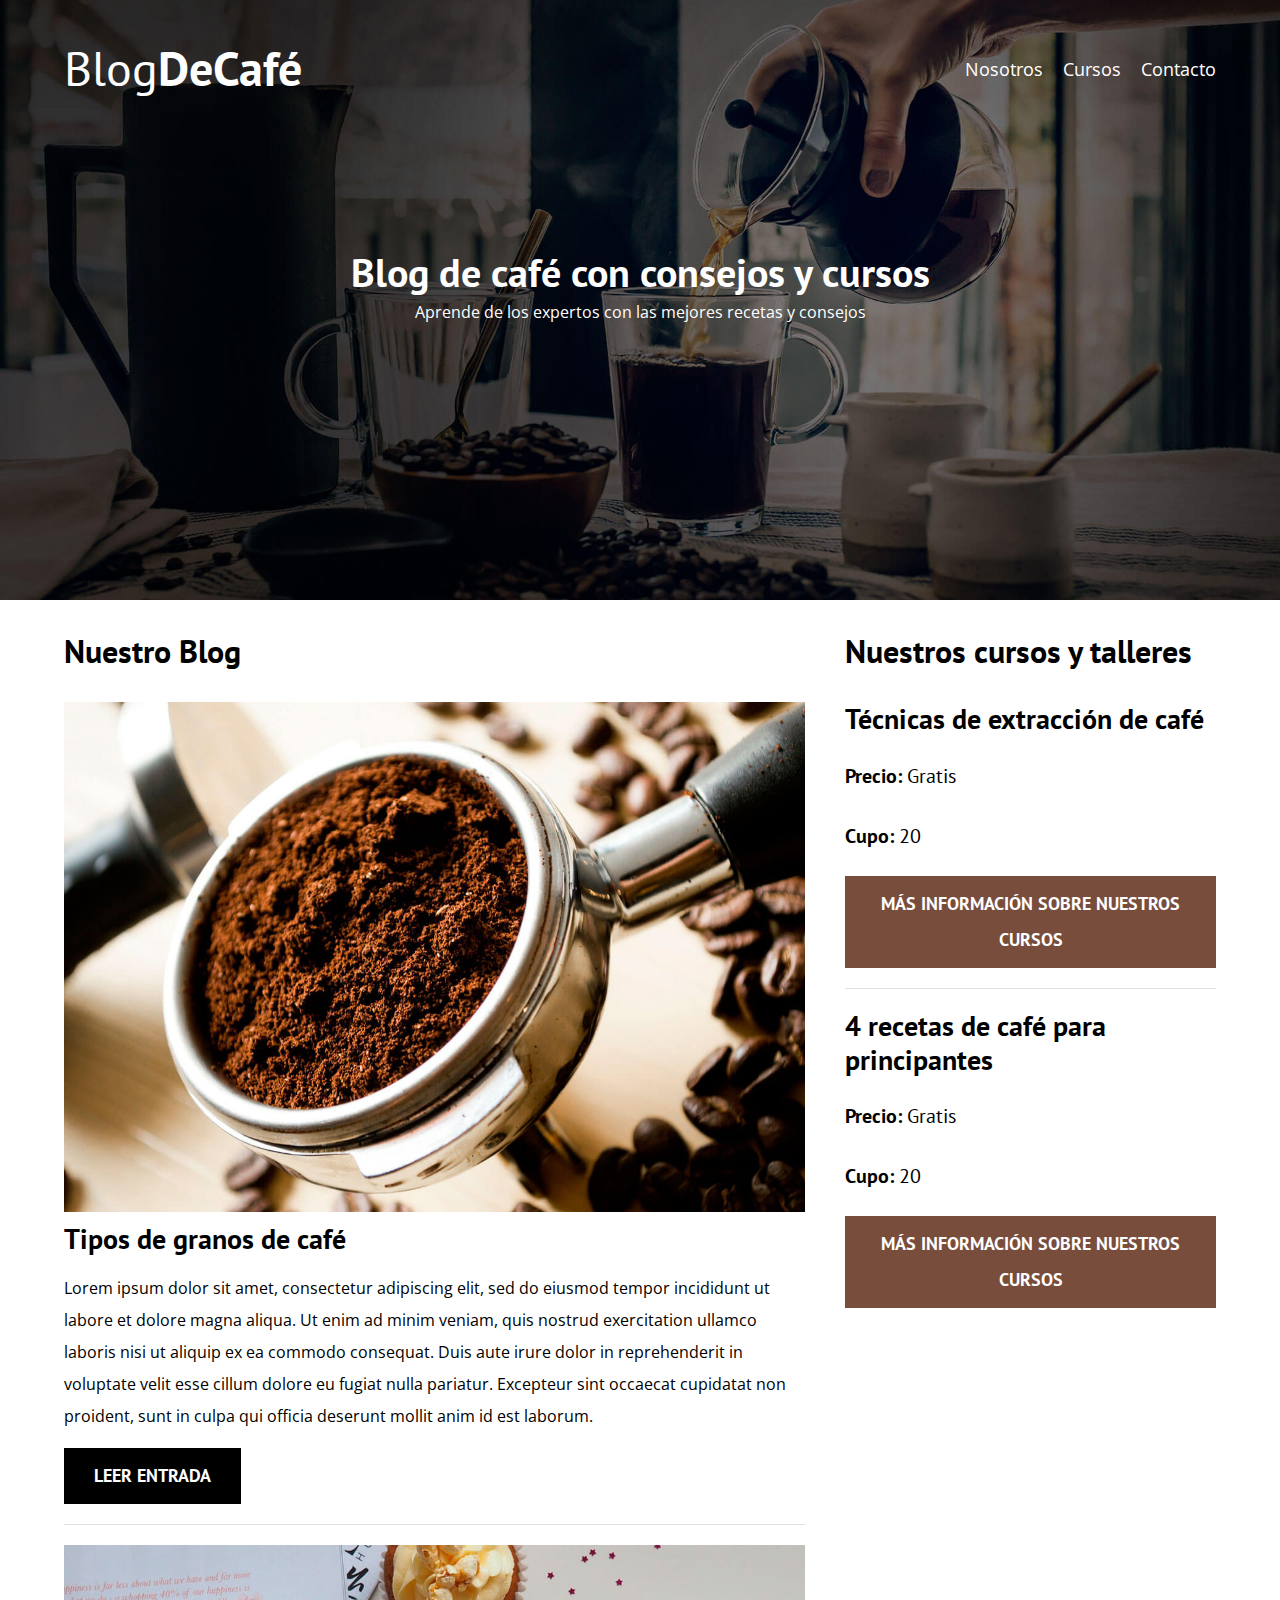
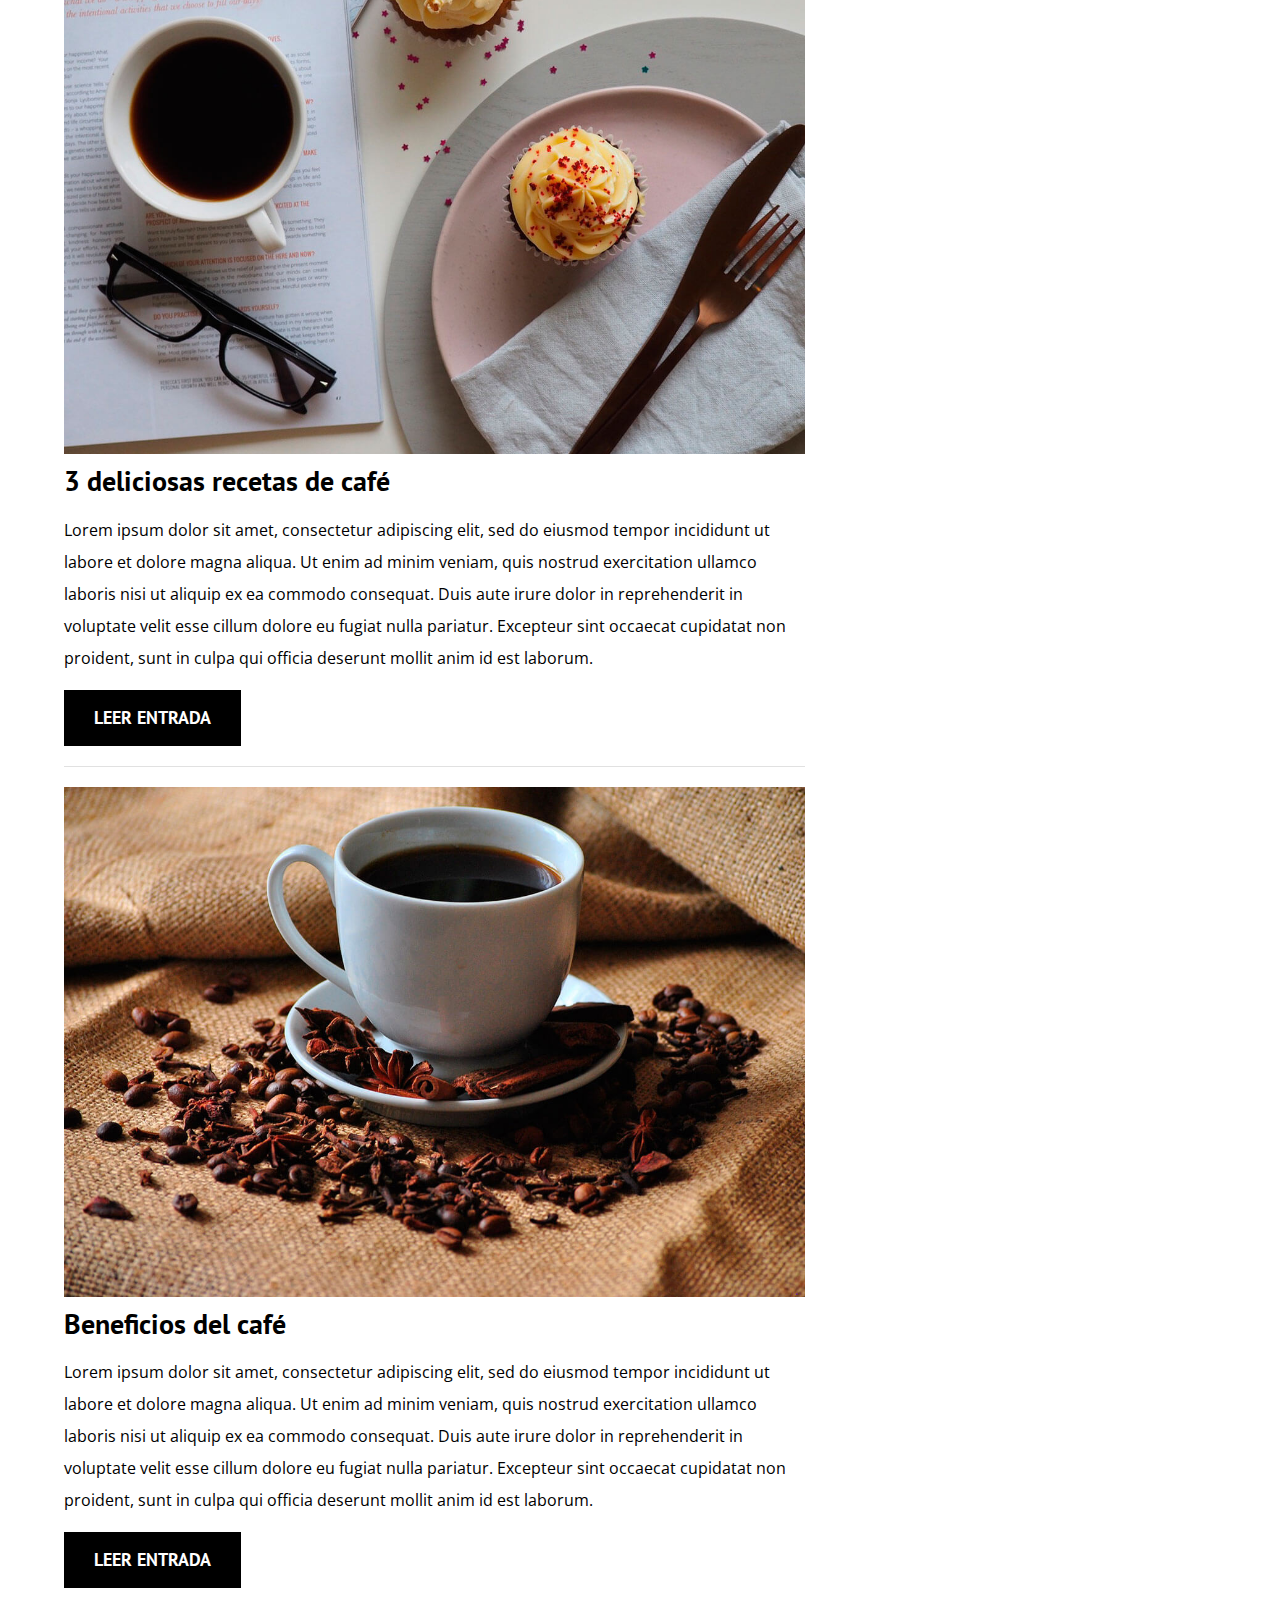
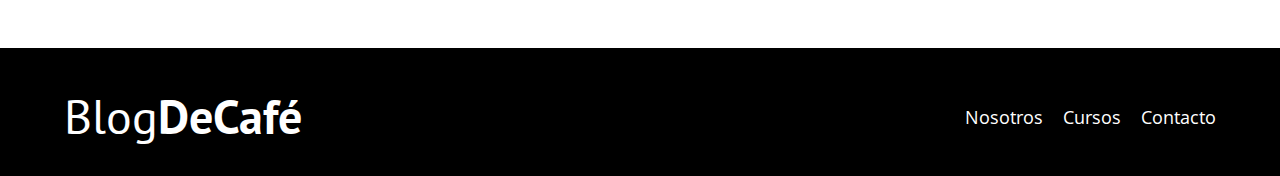
<file: index.html>
<!DOCTYPE html>
<html lang="en">
<head>
    <meta charset="UTF-8">
    <meta name="viewport" content="width=device-width, initial-scale=1.0">
    <title>Blog de Café</title>
    <meta name="description" content="Página web para un blog de café">

    <!-- Prefetch-->
     <link rel="prefetch" href="nosotros.html" as="document">

    <!-- Preload -->
    <link rel="preconnect" href="https://fonts.googleapis.com">
    <link rel="preconnect" href="https://fonts.gstatic.com" crossorigin>

    <link rel="preload" href="css/normalize.css" as="style">
    <link rel="stylesheet" href="css/normalize.css">

    <link rel="preload" href="css/styles.css" as="style">
    <link rel="stylesheet" href="css/styles.css">

    <link rel="preload" href="https://fonts.googleapis.com/css2?family=Open+Sans:ital,wdth@0,75..100;1,75..100&family=PT+Sans:wght@400;700&display=swap" crossorigin="crossorigin" as="font">
    <link href="https://fonts.googleapis.com/css2?family=Open+Sans:ital,wdth@0,75..100;1,75..100&family=PT+Sans:wght@400;700&display=swap" rel="stylesheet">

    <link rel="preload" href="img/blog1.jpg" as="image">
</head>
<body>
    <header class="header">
        <div class="contenedor">
            <div class="barra">
                <a class="logo" href="index.html">
                    <h1 class="logo__nombre no-margin centrar-texto">Blog<span class="logo__bold">DeCafé</span></h1>
                </a>
                <nav class="navegacion">
                    <a href="nosotros.html" class="navegacion__enlace">Nosotros</a>
                    <a href="cursos.html" class="navegacion__enlace">Cursos</a>
                    <a href="contacto.html" class="navegacion__enlace">Contacto</a>
                </nav>
            </div>
        </div>
        <div class="header__texto">
            <h2 class="no-margin centrar-texto">Blog de café con consejos y cursos</h2>
            <p class="no-margin centrar-texto">Aprende de los expertos con las mejores recetas y consejos</p>
        </div>
    </header>

    <div class="contenedor contenido-principal">
        <main class="blog">
            <h3>Nuestro Blog</h3>
            
            <article class="entrada">
                <div class="entrada__imagen">
                    <picture>
                        <source srcset="img/blog1.webp" type="image/webp">
                    </picture>
                    <img loading="lazy" src="img/blog1.jpg" alt="imagen blog">
                </div>

                <div class="entrada__contenido">
                    <h4 class="no-margin">Tipos de granos de café</h4>
                    <p>Lorem ipsum dolor sit amet, consectetur adipiscing elit, sed do eiusmod tempor incididunt ut labore et dolore magna aliqua. Ut enim ad minim veniam, quis nostrud exercitation ullamco laboris nisi ut aliquip ex ea commodo consequat. Duis aute irure dolor in reprehenderit in voluptate velit esse cillum dolore eu fugiat nulla pariatur. Excepteur sint occaecat cupidatat non proident, sunt in culpa qui officia deserunt mollit anim id est laborum.</p>        
                    <a href="entrada1.html" class="boton boton--primario">Leer entrada</a>
                </div>
            </article>

            <article class="entrada">
                <div class="entrada__imagen">
                    <picture>
                        <source srcset="img/blog2.webp" type="image/webp">
                    </picture>
                    <img loading="lazy" src="img/blog2.jpg" alt="imagen blog">
                </div>
                <div class="entrada__contenido">
                    <h4 class="no-margin">3 deliciosas recetas de café</h4>
                    <p>Lorem ipsum dolor sit amet, consectetur adipiscing elit, sed do eiusmod tempor incididunt ut labore et dolore magna aliqua. Ut enim ad minim veniam, quis nostrud exercitation ullamco laboris nisi ut aliquip ex ea commodo consequat. Duis aute irure dolor in reprehenderit in voluptate velit esse cillum dolore eu fugiat nulla pariatur. Excepteur sint occaecat cupidatat non proident, sunt in culpa qui officia deserunt mollit anim id est laborum.</p>        
                    <a href="entrada2.html" class="boton boton--primario">Leer entrada</a>
                </div>
            </article>

            <article class="entrada">
                <div class="entrada__imagen">
                    <picture>
                        <source srcset="img/blog3.webp" type="image/webp">
                    </picture>
                    <img loading="lazy" src="img/blog3.jpg" alt="imagen blog">
                </div>
                <div class="entrada__contenido">
                    <h4 class="no-margin">Beneficios del café</h4>
                    <p>Lorem ipsum dolor sit amet, consectetur adipiscing elit, sed do eiusmod tempor incididunt ut labore et dolore magna aliqua. Ut enim ad minim veniam, quis nostrud exercitation ullamco laboris nisi ut aliquip ex ea commodo consequat. Duis aute irure dolor in reprehenderit in voluptate velit esse cillum dolore eu fugiat nulla pariatur. Excepteur sint occaecat cupidatat non proident, sunt in culpa qui officia deserunt mollit anim id est laborum.</p>        
                    <a href="entrada3.html" class="boton boton--primario">Leer entrada</a>
                </div>
            </article>
        </main>
        <aside class="sidebar">
            <h3>Nuestros cursos y talleres</h3>

            <ul class="cursos no-padding">
                <li class="widget-curso">
                    <h4 class="no-margin">Técnicas de extracción de café</h4>
                    <p class="widget-curso__label">Precio:
                        <span class="widget-curso__info">Gratis</span>
                    </p>
                    <p class="widget-curso__label">Cupo:
                        <span class="widget-curso__info">20</span>
                    </p>
                    <a href="cursos.html" class="boton boton--secundario">Más información sobre nuestros cursos</a>
                </li>

                <li class="widget-curso">
                    <h4 class="no-margin">4 recetas de café para principantes</h4>
                    <p class="widget-curso__label">Precio:
                        <span class="widget-curso__info">Gratis</span>
                    </p>
                    <p class="widget-curso__label">Cupo:
                        <span class="widget-curso__info">20</span>
                    </p>
                    <a href="cursos.html" class="boton boton--secundario">Más información sobre nuestros cursos</a>
                </li>
            </ul>
        </aside>
    </div>

<footer class="footer">
    <div class="contenedor">
        <div class="barra">
            <a class="logo" href="index.html">
                <h1 class="logo__nombre no-margin centrar-texto">Blog<span class="logo__bold">DeCafé</span></h1>
            </a>
            <nav class="navegacion">
                <a href="nosotros.html" class="navegacion__enlace">Nosotros</a>
                <a href="cursos.html" class="navegacion__enlace">Cursos</a>
                <a href="contacto.html.html" class="navegacion__enlace">Contacto</a>
            </nav>
        </div>
    </div>
    
</footer>
</body>
</html>
</file>
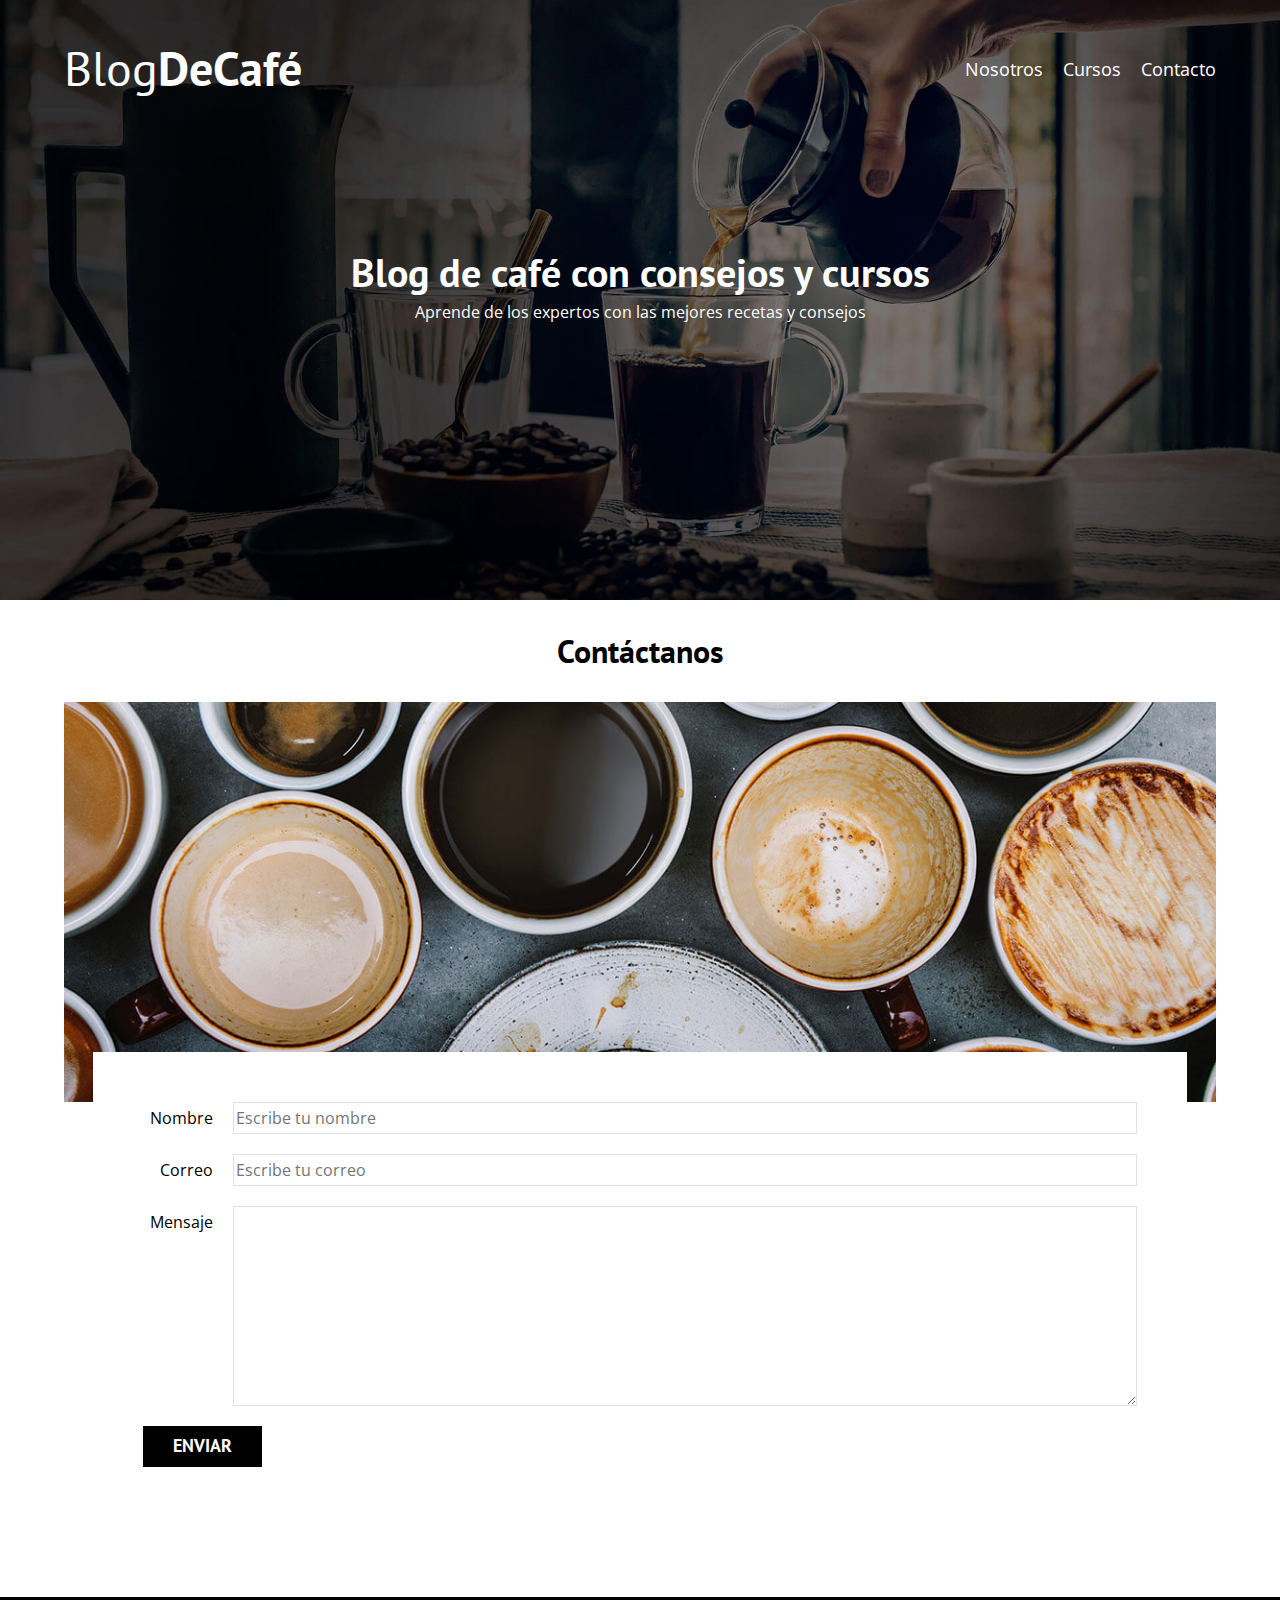
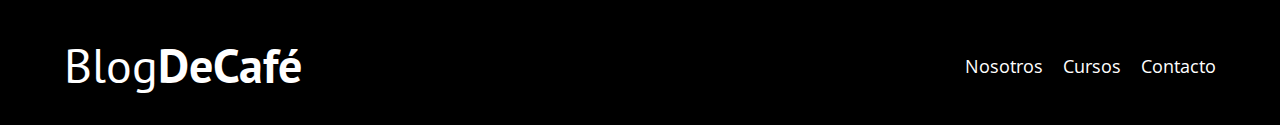
<file: contacto.html>
<!DOCTYPE html>
<html lang="en">
<head>
    <meta charset="UTF-8">
    <meta name="viewport" content="width=device-width, initial-scale=1.0">
    <title>Nosotros</title>
    <link rel="preconnect" href="https://fonts.googleapis.com">
    <link rel="preconnect" href="https://fonts.gstatic.com" crossorigin>
    <link href="https://fonts.googleapis.com/css2?family=Open+Sans:ital,wdth@0,75..100;1,75..100&family=PT+Sans:wght@400;700&display=swap" rel="stylesheet">
    <link rel="stylesheet" href="css/normalize.css">
    <link rel="stylesheet" href="css/styles.css">
</head>
<body>
    <header class="header">
        <div class="contenedor">
            <div class="barra">
                <a class="logo" href="index.html">
                    <h1 class="logo__nombre no-margin centrar-texto">Blog<span class="logo__bold">DeCafé</span></h1>
                </a>
                <nav class="navegacion">
                    <a href="nosotros.html" class="navegacion__enlace">Nosotros</a>
                    <a href="cursos.html" class="navegacion__enlace">Cursos</a>
                    <a href="contacto.html" class="navegacion__enlace">Contacto</a>
                </nav>
            </div>
        </div>
        <div class="header__texto">
            <h2 class="no-margin centrar-texto">Blog de café con consejos y cursos</h2>
            <p class="no-margin centrar-texto">Aprende de los expertos con las mejores recetas y consejos</p>
        </div>
    </header>

    <main class="contenedor">
        <h3 class="centrar-texto">Contáctanos</h3>

        <div class="contacto-bg"></div>

        <form class="formulario">
            <div class="campo">
                <label class="campo__label" for="nombre">Nombre</label>
                <input
                    class="campo__field" 
                    type="text" 
                    placeholder="Escribe tu nombre" 
                    id="nombre"
                >
            </div>
            <div class="campo">
                <label class="campo__label" for="email">Correo</label>
                <input 
                    class="campo__field"
                    type="email" 
                    placeholder="Escribe tu correo" 
                    id="email"
                >
            </div>
            <div class="campo">
                <label class="campo__label" for="mensaje">Mensaje</label>
                <textarea 
                    class="campo__field--textarea"
                    id="mensaje"
                ></textarea>
            </div>

            <div class="campo">
                <input type="submit" value="Enviar" class="boton boton--primario">
            </div>
        </form>
    </main>

<footer class="footer">
    <div class="contenedor">
        <div class="barra">
            <a class="logo" href="index.html">
                <h1 class="logo__nombre no-margin centrar-texto">Blog<span class="logo__bold">DeCafé</span></h1>
            </a>
            <nav class="navegacion">
                <a href="nosotros.html" class="navegacion__enlace">Nosotros</a>
                <a href="cursos.html" class="navegacion__enlace">Cursos</a>
                <a href="contacto.html.html" class="navegacion__enlace">Contacto</a>
            </nav>
        </div>
    </div>
    
</footer>
</body>
</html>
</file>
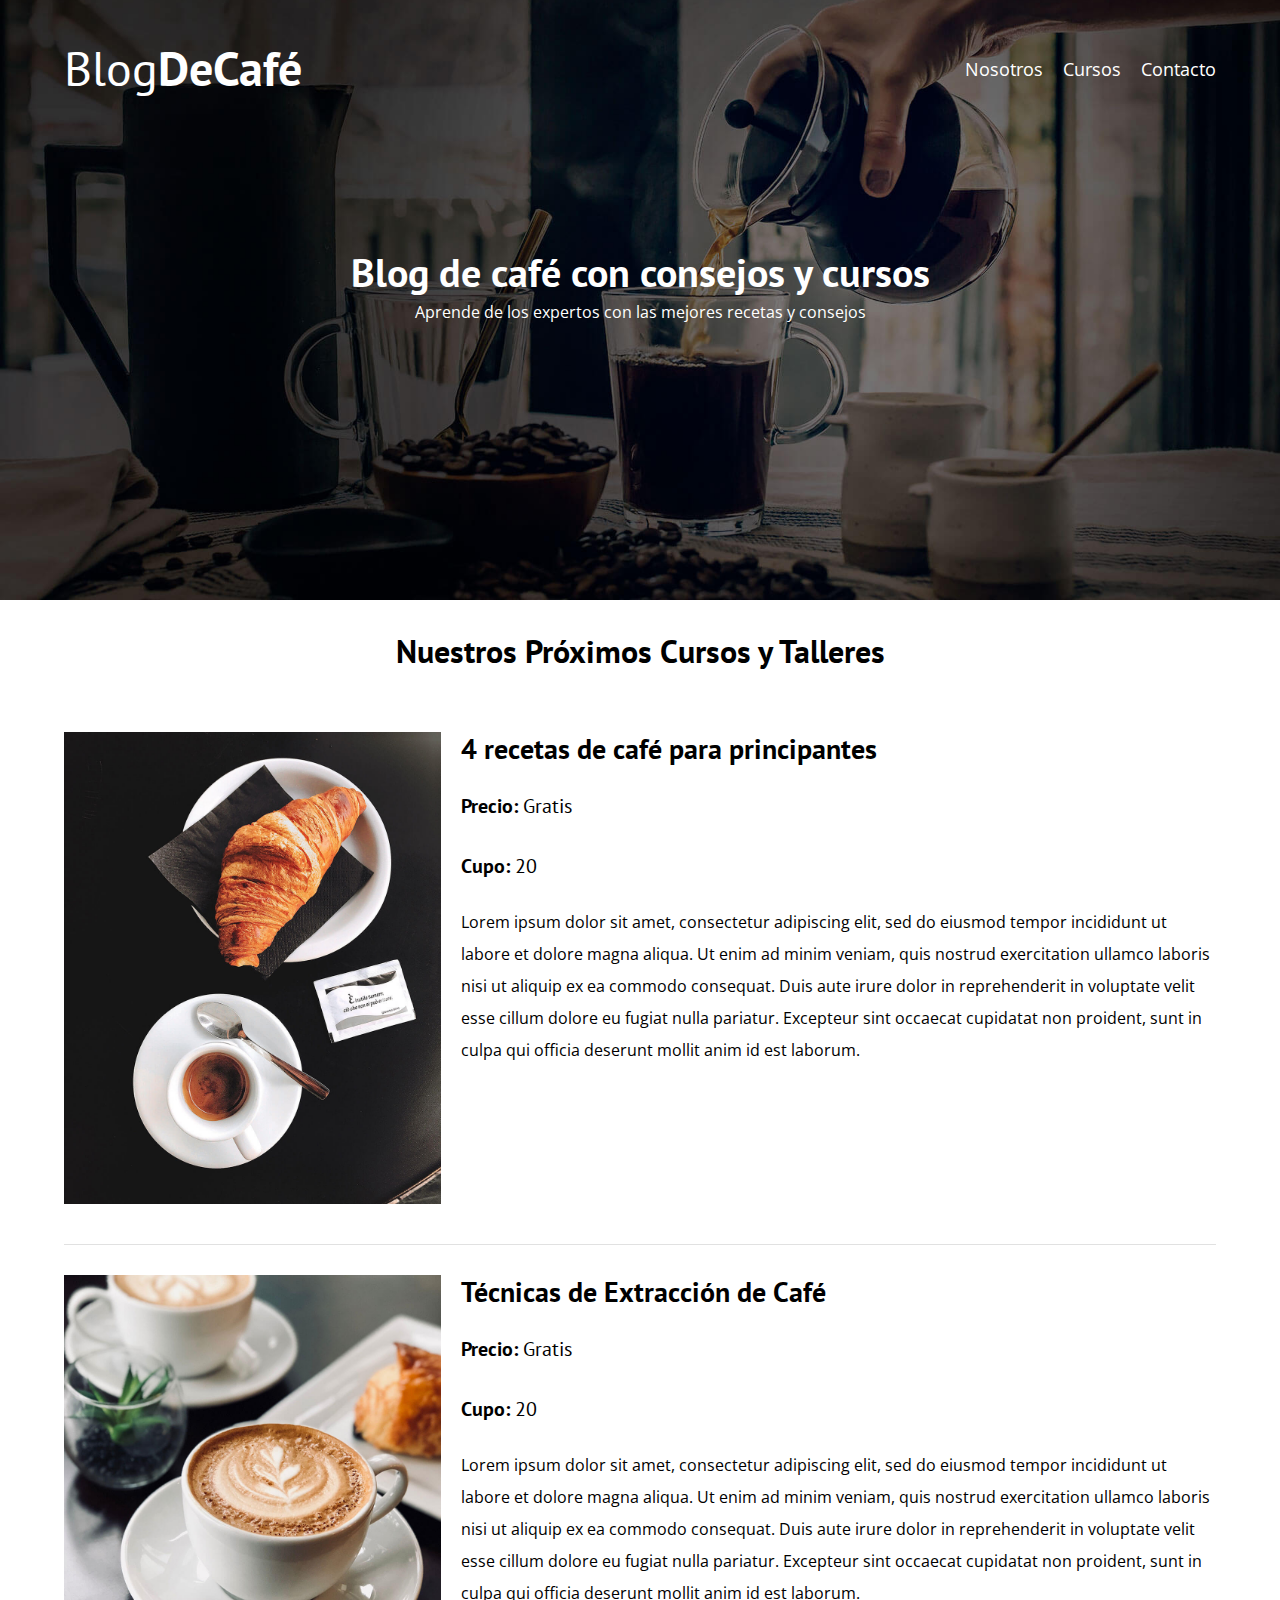
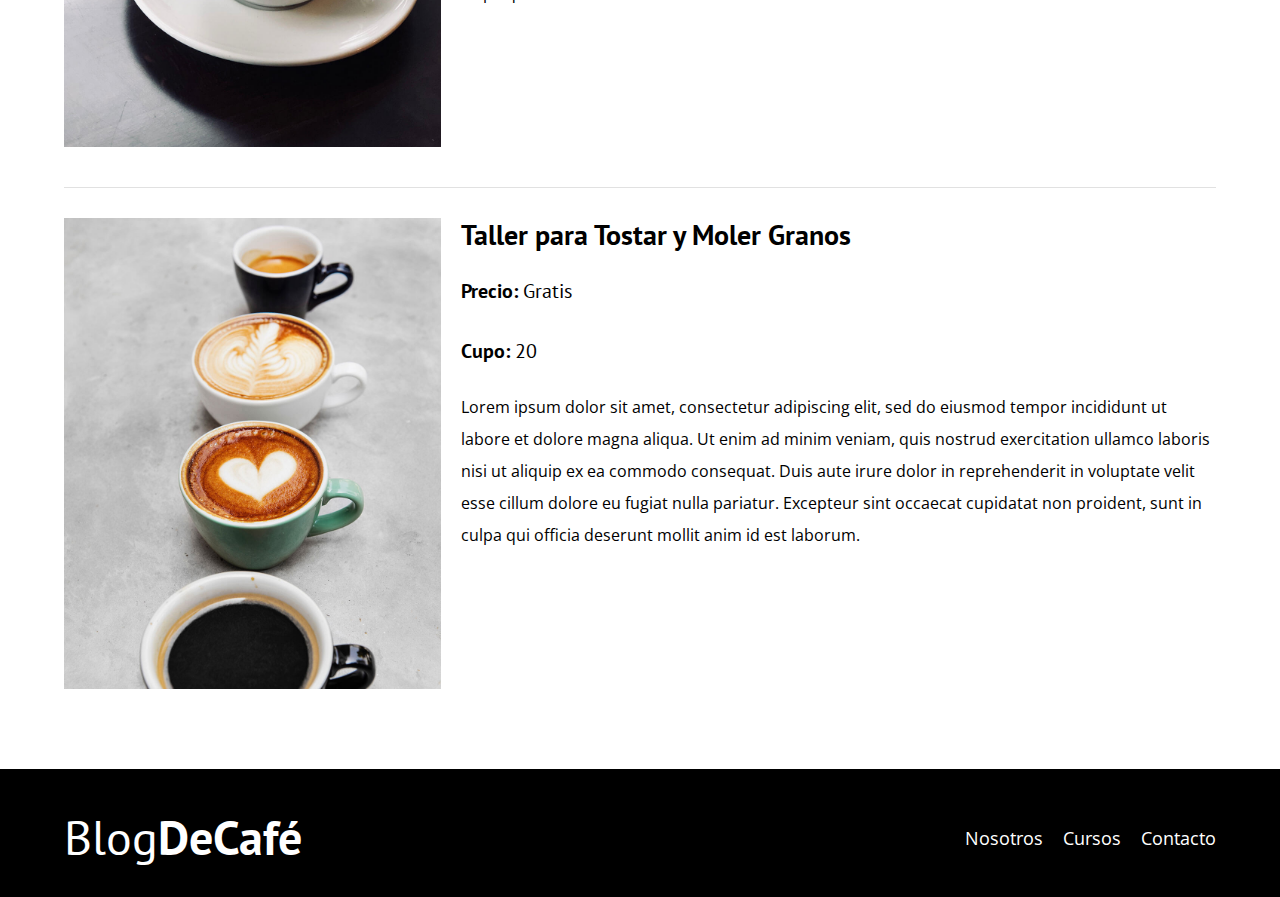
<file: cursos.html>
<!DOCTYPE html>
<html lang="en">
<head>
    <meta charset="UTF-8">
    <meta name="viewport" content="width=device-width, initial-scale=1.0">
    <title>Nosotros</title>
    <link rel="preconnect" href="https://fonts.googleapis.com">
    <link rel="preconnect" href="https://fonts.gstatic.com" crossorigin>
    <link href="https://fonts.googleapis.com/css2?family=Open+Sans:ital,wdth@0,75..100;1,75..100&family=PT+Sans:wght@400;700&display=swap" rel="stylesheet">
    <link rel="stylesheet" href="css/normalize.css">
    <link rel="stylesheet" href="css/styles.css">
</head>
<body>
    <header class="header">
        <div class="contenedor">
            <div class="barra">
                <a class="logo" href="index.html">
                    <h1 class="logo__nombre no-margin centrar-texto">Blog<span class="logo__bold">DeCafé</span></h1>
                </a>
                <nav class="navegacion">
                    <a href="nosotros.html" class="navegacion__enlace">Nosotros</a>
                    <a href="cursos.html" class="navegacion__enlace">Cursos</a>
                    <a href="contacto.html" class="navegacion__enlace">Contacto</a>
                </nav>
            </div>
        </div>
        <div class="header__texto">
            <h2 class="no-margin centrar-texto">Blog de café con consejos y cursos</h2>
            <p class="no-margin centrar-texto">Aprende de los expertos con las mejores recetas y consejos</p>
        </div>
    </header>

    <main class="contenedor">
        <h3 class="centrar-texto">Nuestros Próximos Cursos y Talleres</h3>
        
        <div class="curso">
            <div class="curso__imagen">
                <img src="img/curso1.jpg" alt="imagen curso">
            </div>

            <div class="curso__información">
                <h4 class="no-margin">4 recetas de café para principantes</h4>
                <p class="curso__label">Precio:
                    <span class="curso__info">Gratis</span>
                </p>
                <p class="curso__label">Cupo:
                    <span class="curso__info">20</span>
                </p>

                <p class="curso__descripcion">Lorem ipsum dolor sit amet, consectetur adipiscing elit, sed do eiusmod tempor incididunt ut labore et dolore magna aliqua. Ut enim ad minim veniam, quis nostrud exercitation ullamco laboris nisi ut aliquip ex ea commodo consequat. Duis aute irure dolor in reprehenderit in voluptate velit esse cillum dolore eu fugiat nulla pariatur. Excepteur sint occaecat cupidatat non proident, sunt in culpa qui officia deserunt mollit anim id est laborum.      
            </p>
            </div>
        </div>

        <div class="curso">
            <div class="curso__imagen">
                <img src="img/curso2.jpg" alt="imagen curso">
            </div>

            <div class="curso__información">
                <h4 class="no-margin">Técnicas de Extracción de Café</h4>
                <p class="curso__label">Precio:
                    <span class="curso__info">Gratis</span>
                </p>
                <p class="curso__label">Cupo:
                    <span class="curso__info">20</span>
                </p>

                <p class="curso__descripcion">Lorem ipsum dolor sit amet, consectetur adipiscing elit, sed do eiusmod tempor incididunt ut labore et dolore magna aliqua. Ut enim ad minim veniam, quis nostrud exercitation ullamco laboris nisi ut aliquip ex ea commodo consequat. Duis aute irure dolor in reprehenderit in voluptate velit esse cillum dolore eu fugiat nulla pariatur. Excepteur sint occaecat cupidatat non proident, sunt in culpa qui officia deserunt mollit anim id est laborum.      
            </p>
            </div>
        </div>

        <div class="curso">
            <div class="curso__imagen">
                <img src="img/curso3.jpg" alt="imagen curso">
            </div>

            <div class="curso__información">
                <h4 class="no-margin">Taller para Tostar y Moler Granos</h4>
                <p class="curso__label">Precio:
                    <span class="curso__info">Gratis</span>
                </p>
                <p class="curso__label">Cupo:
                    <span class="curso__info">20</span>
                </p>

                <p class="curso__descripcion">Lorem ipsum dolor sit amet, consectetur adipiscing elit, sed do eiusmod tempor incididunt ut labore et dolore magna aliqua. Ut enim ad minim veniam, quis nostrud exercitation ullamco laboris nisi ut aliquip ex ea commodo consequat. Duis aute irure dolor in reprehenderit in voluptate velit esse cillum dolore eu fugiat nulla pariatur. Excepteur sint occaecat cupidatat non proident, sunt in culpa qui officia deserunt mollit anim id est laborum.      
            </p>
            </div>
        </div>

    </main>

<footer class="footer">
    <div class="contenedor">
        <div class="barra">
            <a class="logo" href="index.html">
                <h1 class="logo__nombre no-margin centrar-texto">Blog<span class="logo__bold">DeCafé</span></h1>
            </a>
            <nav class="navegacion">
                <a href="nosotros.html" class="navegacion__enlace">Nosotros</a>
                <a href="cursos.html" class="navegacion__enlace">Cursos</a>
                <a href="contacto.html.html" class="navegacion__enlace">Contacto</a>
            </nav>
        </div>
    </div>
    
</footer>
</body>
</html>
</file>
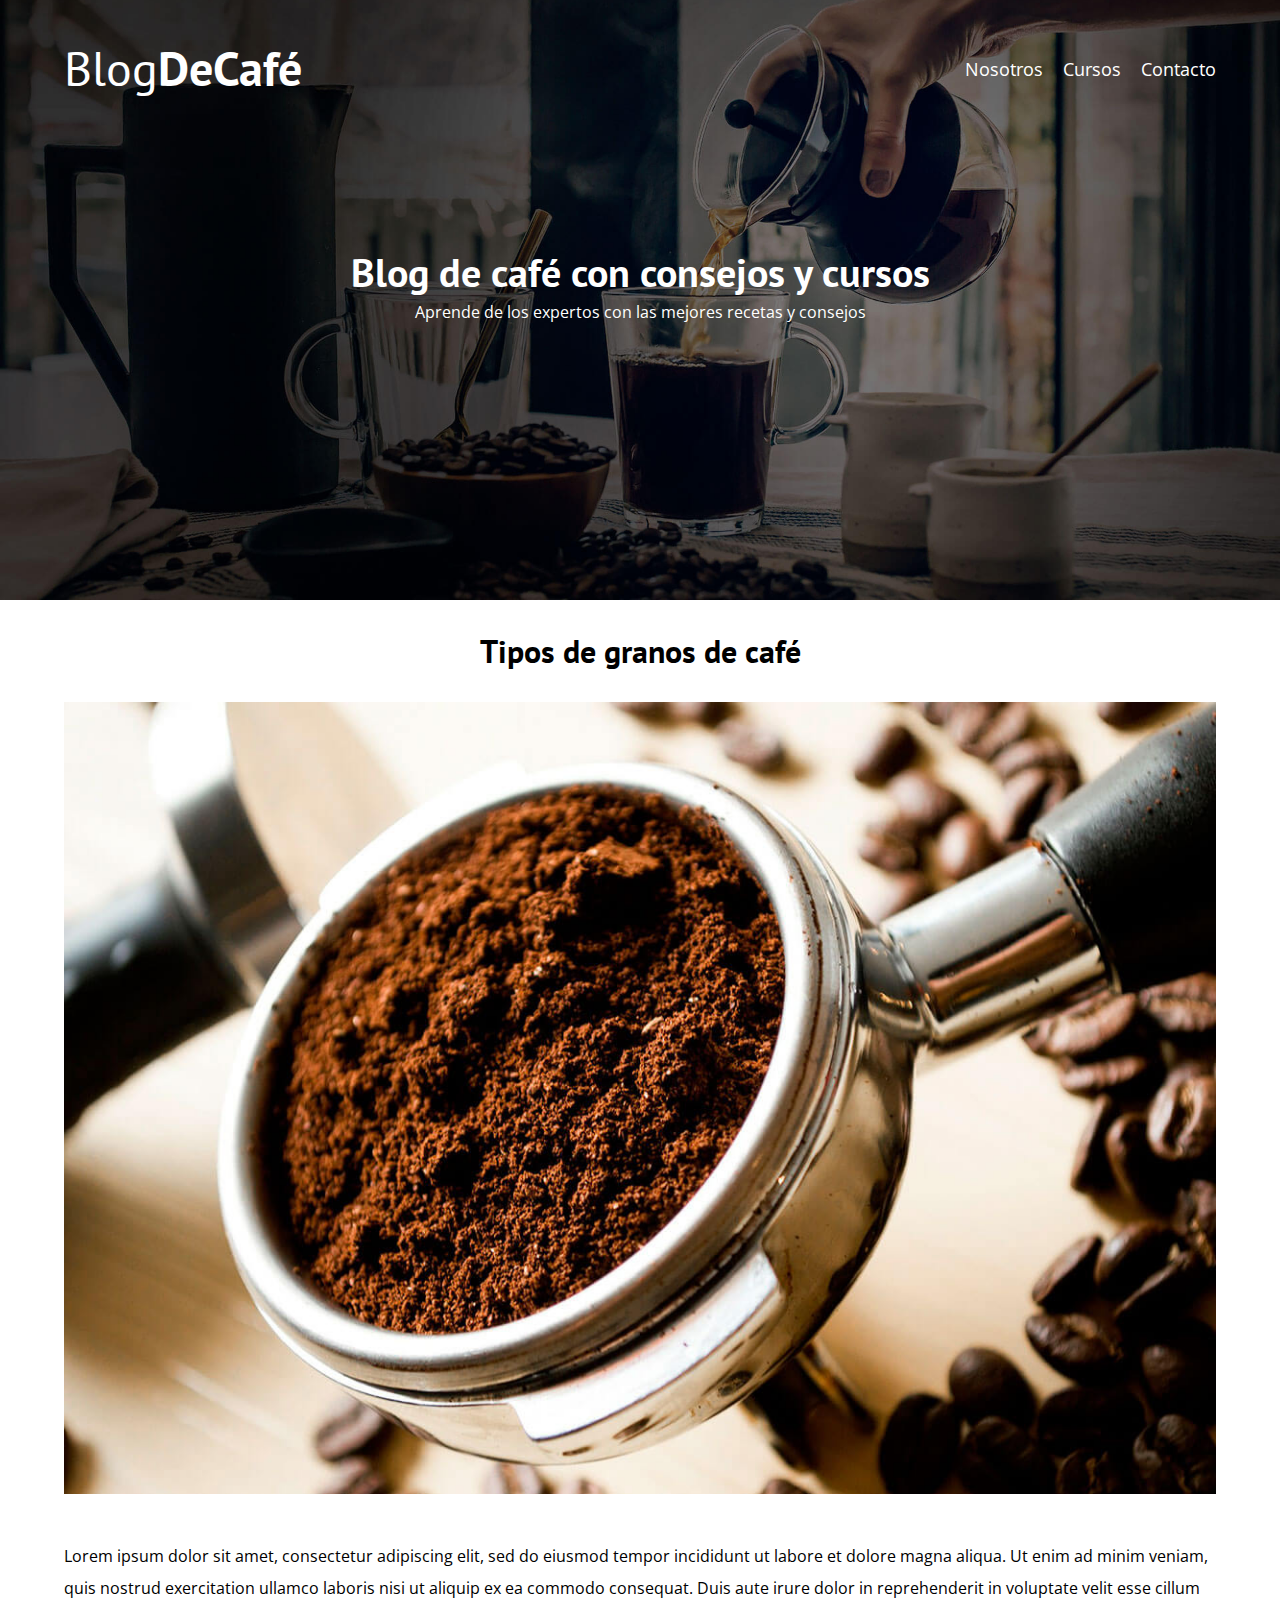
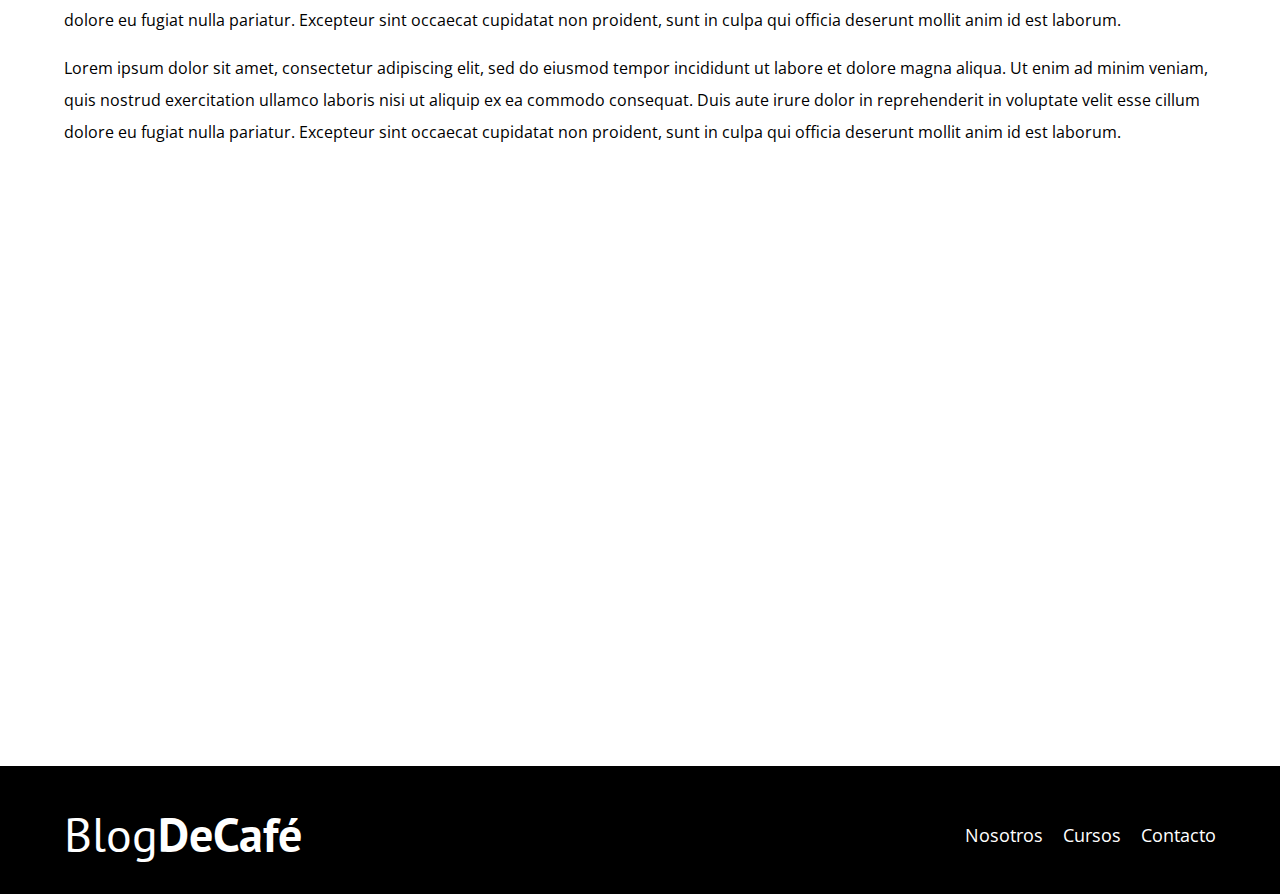
<file: entrada1.html>
<!DOCTYPE html>
<html lang="en">
<head>
    <meta charset="UTF-8">
    <meta name="viewport" content="width=device-width, initial-scale=1.0">
    <title>Nosotros</title>
    <link rel="preconnect" href="https://fonts.googleapis.com">
    <link rel="preconnect" href="https://fonts.gstatic.com" crossorigin>
    <link href="https://fonts.googleapis.com/css2?family=Open+Sans:ital,wdth@0,75..100;1,75..100&family=PT+Sans:wght@400;700&display=swap" rel="stylesheet">
    <link rel="stylesheet" href="css/normalize.css">
    <link rel="stylesheet" href="css/styles.css">
</head>
<body>
    <header class="header">
        <div class="contenedor">
            <div class="barra">
                <a class="logo" href="index.html">
                    <h1 class="logo__nombre no-margin centrar-texto">Blog<span class="logo__bold">DeCafé</span></h1>
                </a>
                <nav class="navegacion">
                    <a href="nosotros.html" class="navegacion__enlace">Nosotros</a>
                    <a href="cursos.html" class="navegacion__enlace">Cursos</a>
                    <a href="contacto.html" class="navegacion__enlace">Contacto</a>
                </nav>
            </div>
        </div>
        <div class="header__texto">
            <h2 class="no-margin centrar-texto">Blog de café con consejos y cursos</h2>
            <p class="no-margin centrar-texto">Aprende de los expertos con las mejores recetas y consejos</p>
        </div>
    </header>

    <main class="contenedor">
        <h3 class="centrar-texto">Tipos de granos de café</h3>
        
        <div class="entrada1">
            <div class="entrada__imagen">
                <img src="img/blog1.jpg" alt="imagen blog">
            </div>
            
            <div class="entrada__texto">
                <p>Lorem ipsum dolor sit amet, consectetur adipiscing elit, sed do eiusmod tempor incididunt ut labore et dolore magna aliqua. Ut enim ad minim veniam, quis nostrud exercitation ullamco laboris nisi ut aliquip ex ea commodo consequat. Duis aute irure dolor in reprehenderit in voluptate velit esse cillum dolore eu fugiat nulla pariatur. Excepteur sint occaecat cupidatat non proident, sunt in culpa qui officia deserunt mollit anim id est laborum.</p>          
                <p>Lorem ipsum dolor sit amet, consectetur adipiscing elit, sed do eiusmod tempor incididunt ut labore et dolore magna aliqua. Ut enim ad minim veniam, quis nostrud exercitation ullamco laboris nisi ut aliquip ex ea commodo consequat. Duis aute irure dolor in reprehenderit in voluptate velit esse cillum dolore eu fugiat nulla pariatur. Excepteur sint occaecat cupidatat non proident, sunt in culpa qui officia deserunt mollit anim id est laborum.</p>          
            </div>
        </div>
    </main>

<footer class="footer">
    <div class="contenedor">
        <div class="barra">
            <a class="logo" href="index.html">
                <h1 class="logo__nombre no-margin centrar-texto">Blog<span class="logo__bold">DeCafé</span></h1>
            </a>
            <nav class="navegacion">
                <a href="nosotros.html" class="navegacion__enlace">Nosotros</a>
                <a href="cursos.html" class="navegacion__enlace">Cursos</a>
                <a href="contacto.html.html" class="navegacion__enlace">Contacto</a>
            </nav>
        </div>
    </div>
    
</footer>
</body>
</html>
</file>
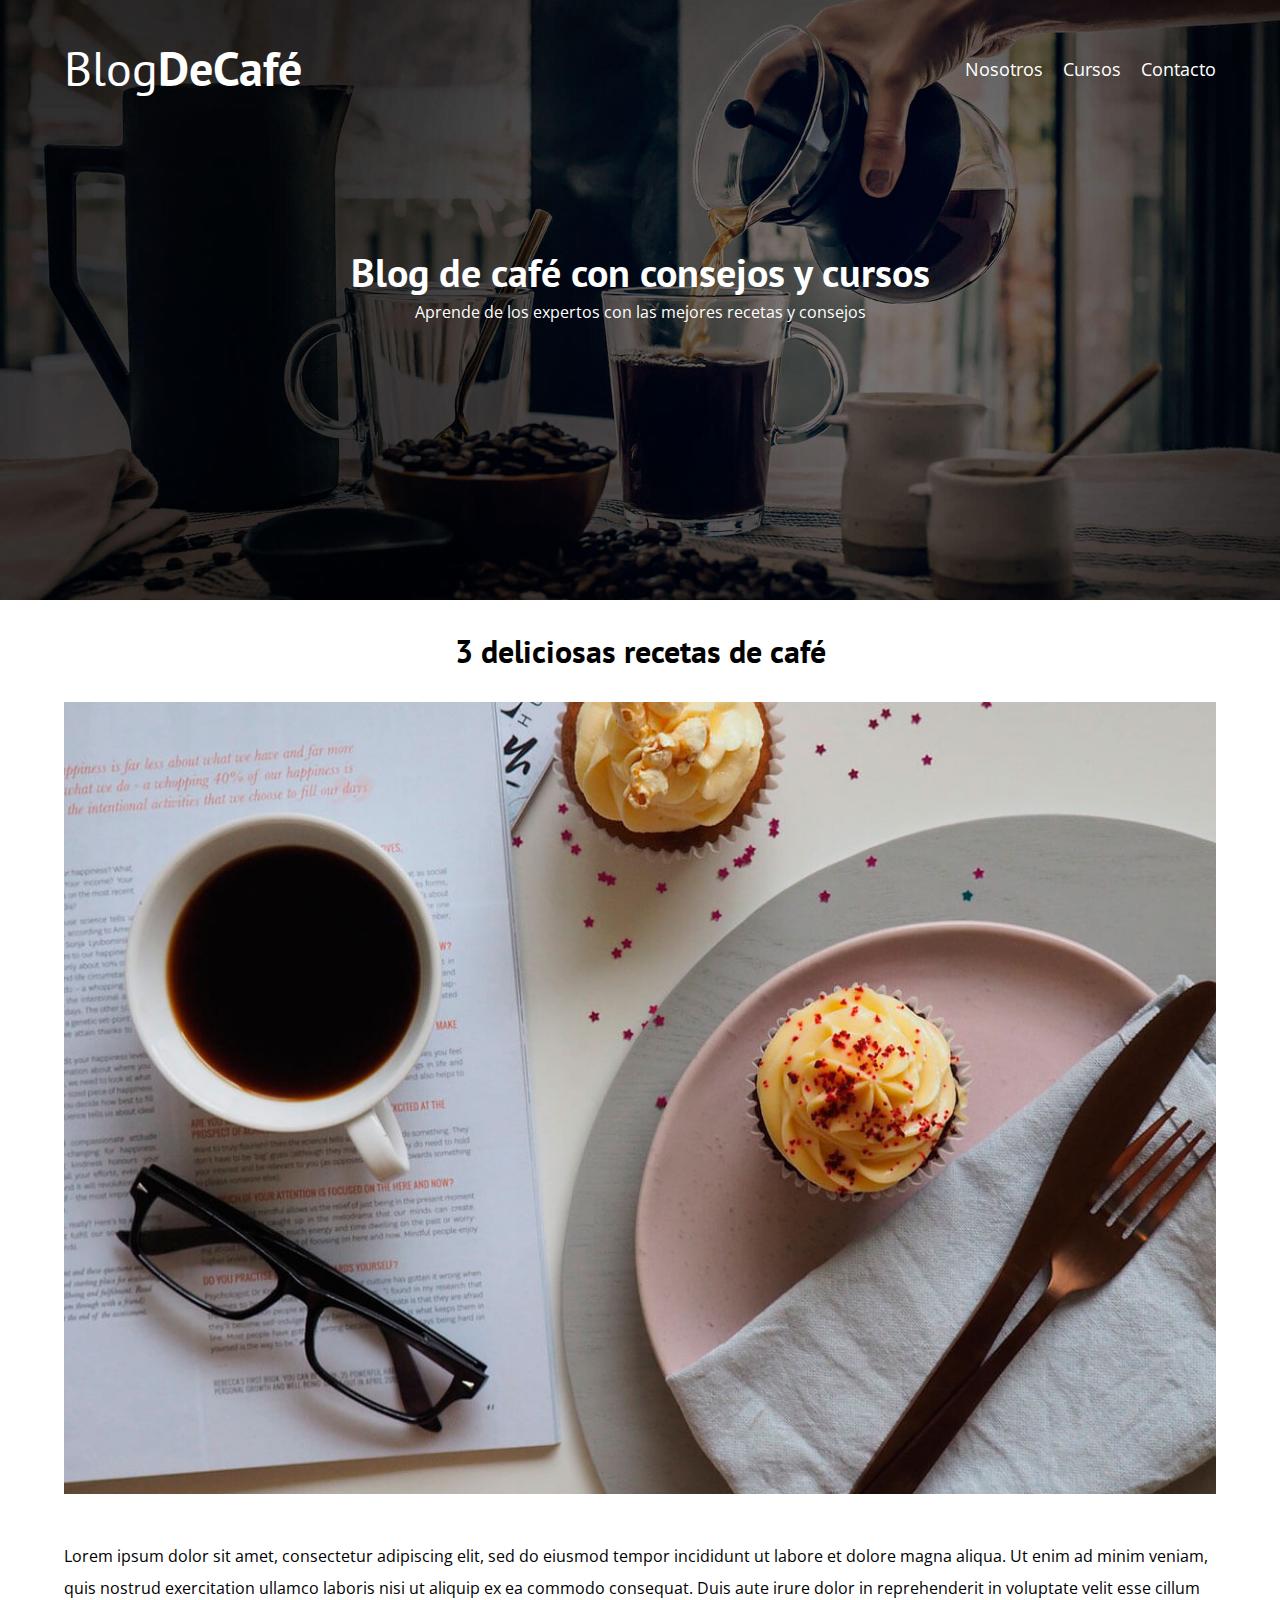
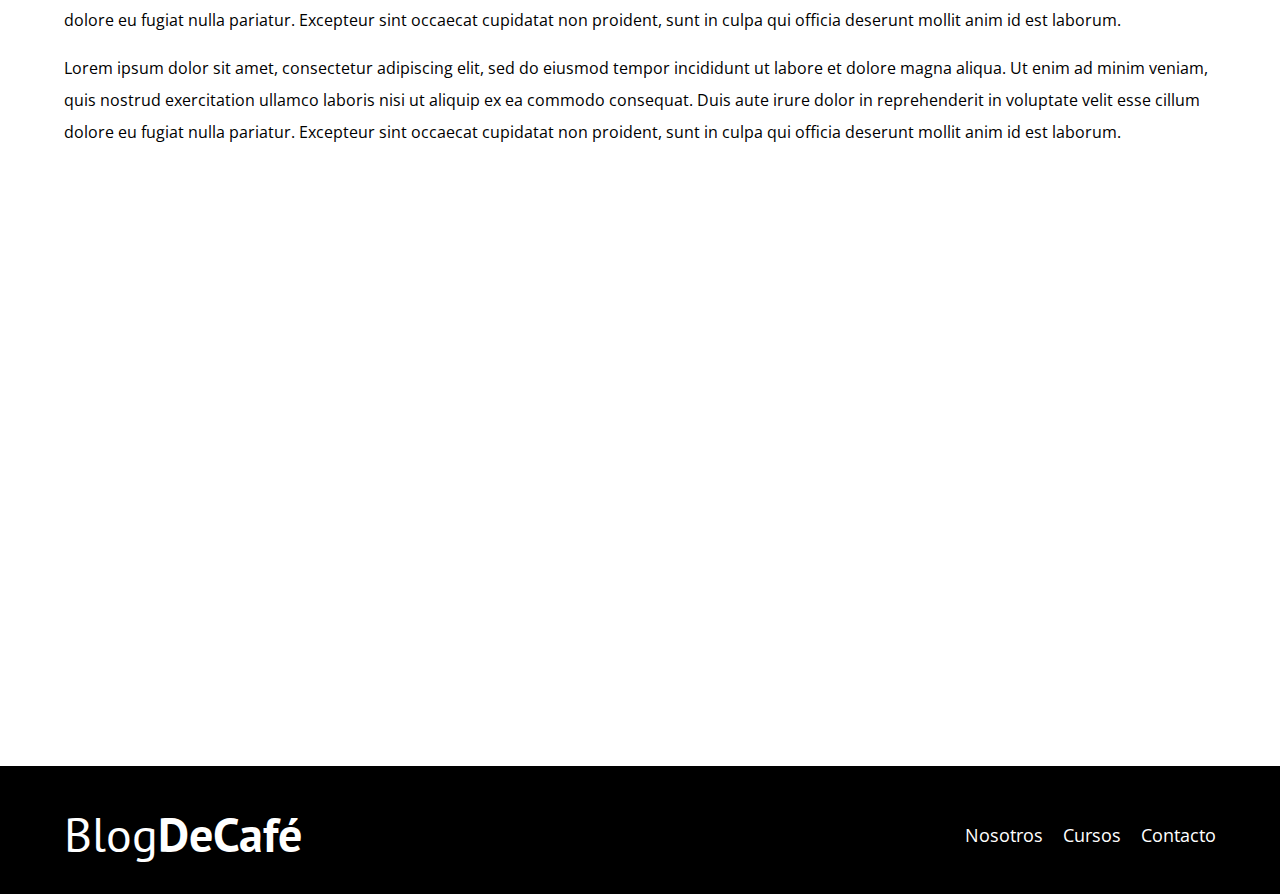
<file: entrada2.html>
<!DOCTYPE html>
<html lang="en">
<head>
    <meta charset="UTF-8">
    <meta name="viewport" content="width=device-width, initial-scale=1.0">
    <title>Nosotros</title>
    <link rel="preconnect" href="https://fonts.googleapis.com">
    <link rel="preconnect" href="https://fonts.gstatic.com" crossorigin>
    <link href="https://fonts.googleapis.com/css2?family=Open+Sans:ital,wdth@0,75..100;1,75..100&family=PT+Sans:wght@400;700&display=swap" rel="stylesheet">
    <link rel="stylesheet" href="css/normalize.css">
    <link rel="stylesheet" href="css/styles.css">
</head>
<body>
    <header class="header">
        <div class="contenedor">
            <div class="barra">
                <a class="logo" href="index.html">
                    <h1 class="logo__nombre no-margin centrar-texto">Blog<span class="logo__bold">DeCafé</span></h1>
                </a>
                <nav class="navegacion">
                    <a href="nosotros.html" class="navegacion__enlace">Nosotros</a>
                    <a href="cursos.html" class="navegacion__enlace">Cursos</a>
                    <a href="contacto.html" class="navegacion__enlace">Contacto</a>
                </nav>
            </div>
        </div>
        <div class="header__texto">
            <h2 class="no-margin centrar-texto">Blog de café con consejos y cursos</h2>
            <p class="no-margin centrar-texto">Aprende de los expertos con las mejores recetas y consejos</p>
        </div>
    </header>

    <main class="contenedor">
        <h3 class="centrar-texto">3 deliciosas recetas de café</h3>
        
        <div class="entrada2">
            <div class="entrada__imagen">
                <img src="img/blog2.jpg" alt="imagen blog">
            </div>
            
            <div class="entrada__texto">
                <p>Lorem ipsum dolor sit amet, consectetur adipiscing elit, sed do eiusmod tempor incididunt ut labore et dolore magna aliqua. Ut enim ad minim veniam, quis nostrud exercitation ullamco laboris nisi ut aliquip ex ea commodo consequat. Duis aute irure dolor in reprehenderit in voluptate velit esse cillum dolore eu fugiat nulla pariatur. Excepteur sint occaecat cupidatat non proident, sunt in culpa qui officia deserunt mollit anim id est laborum.</p>          
                <p>Lorem ipsum dolor sit amet, consectetur adipiscing elit, sed do eiusmod tempor incididunt ut labore et dolore magna aliqua. Ut enim ad minim veniam, quis nostrud exercitation ullamco laboris nisi ut aliquip ex ea commodo consequat. Duis aute irure dolor in reprehenderit in voluptate velit esse cillum dolore eu fugiat nulla pariatur. Excepteur sint occaecat cupidatat non proident, sunt in culpa qui officia deserunt mollit anim id est laborum.</p>          
            </div>
        </div>
    </main>

<footer class="footer">
    <div class="contenedor">
        <div class="barra">
            <a class="logo" href="index.html">
                <h1 class="logo__nombre no-margin centrar-texto">Blog<span class="logo__bold">DeCafé</span></h1>
            </a>
            <nav class="navegacion">
                <a href="nosotros.html" class="navegacion__enlace">Nosotros</a>
                <a href="cursos.html" class="navegacion__enlace">Cursos</a>
                <a href="contacto.html.html" class="navegacion__enlace">Contacto</a>
            </nav>
        </div>
    </div>
    
</footer>
</body>
</html>
</file>
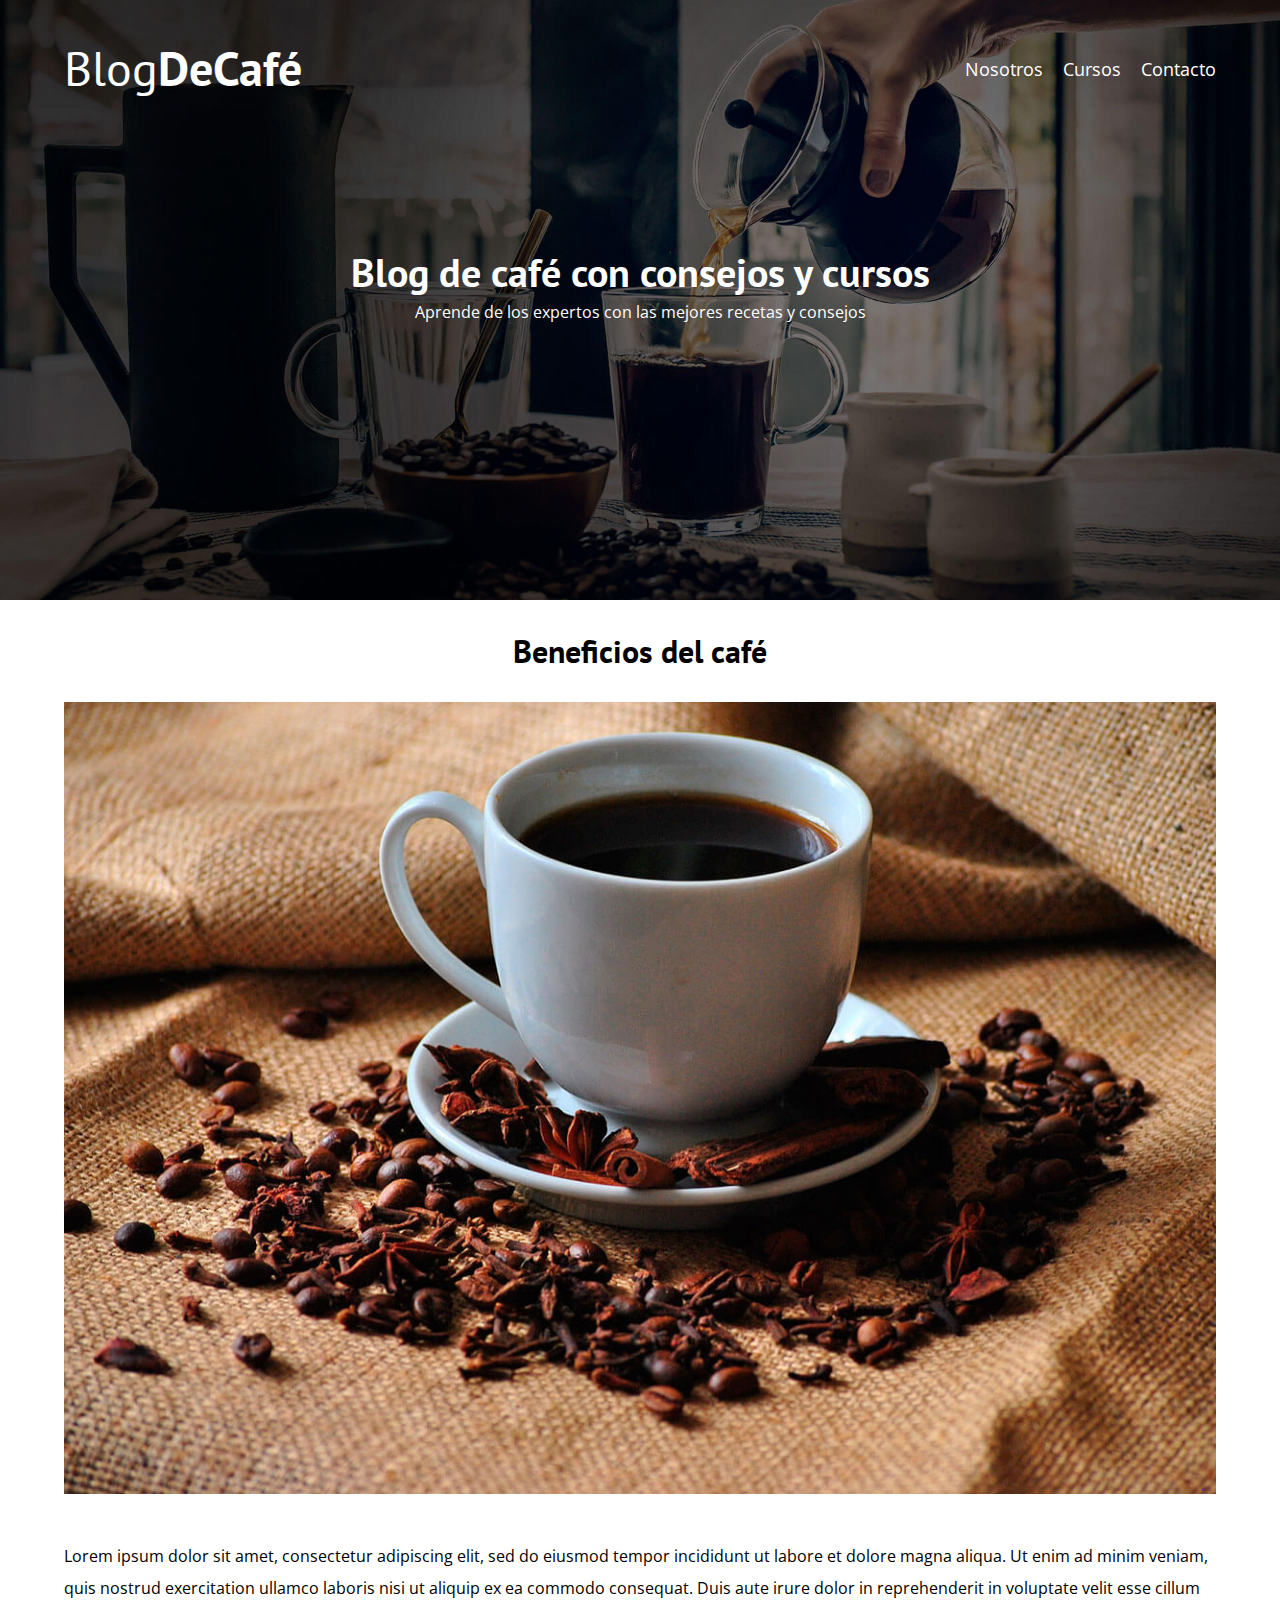
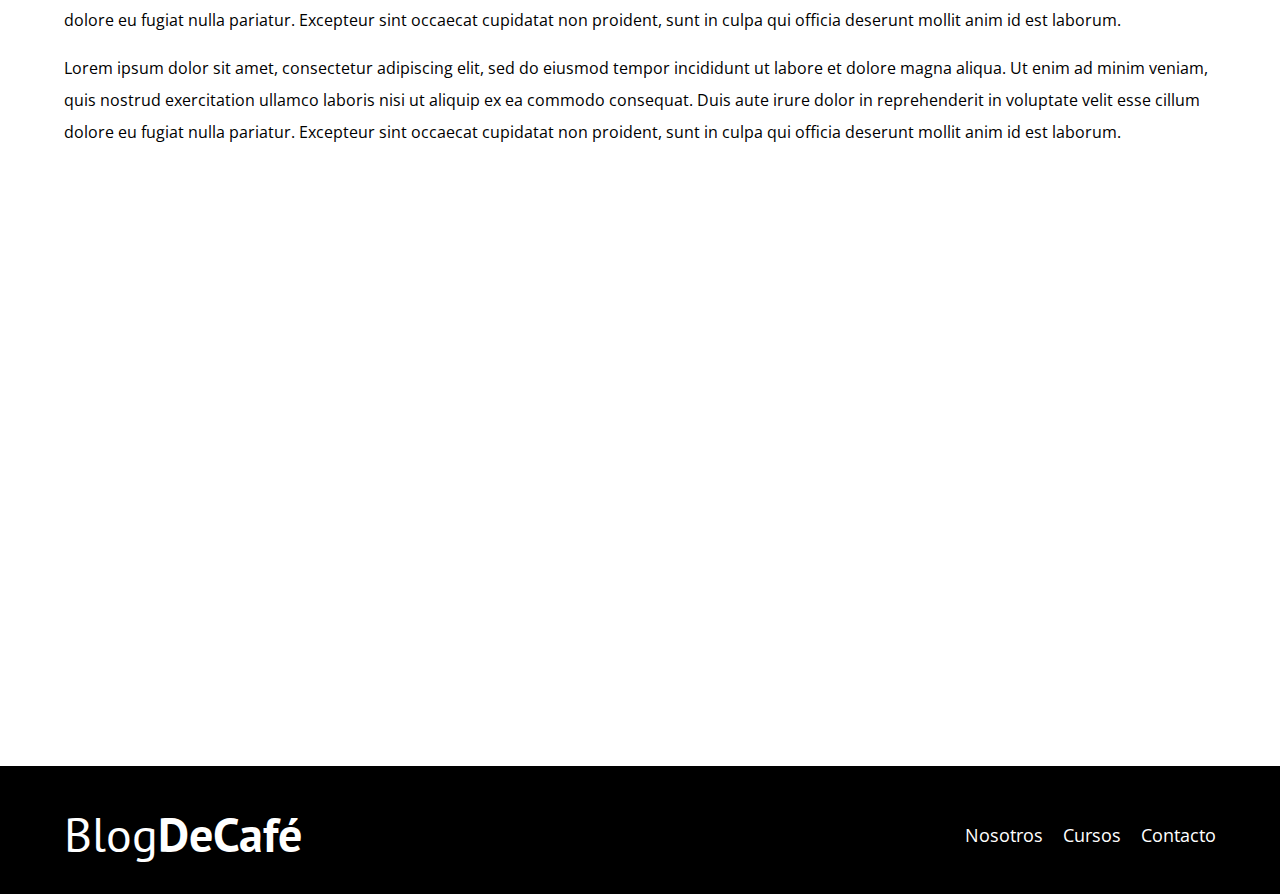
<file: entrada3.html>
<!DOCTYPE html>
<html lang="en">
<head>
    <meta charset="UTF-8">
    <meta name="viewport" content="width=device-width, initial-scale=1.0">
    <title>Nosotros</title>
    <link rel="preconnect" href="https://fonts.googleapis.com">
    <link rel="preconnect" href="https://fonts.gstatic.com" crossorigin>
    <link href="https://fonts.googleapis.com/css2?family=Open+Sans:ital,wdth@0,75..100;1,75..100&family=PT+Sans:wght@400;700&display=swap" rel="stylesheet">
    <link rel="stylesheet" href="css/normalize.css">
    <link rel="stylesheet" href="css/styles.css">
</head>
<body>
    <header class="header">
        <div class="contenedor">
            <div class="barra">
                <a class="logo" href="index.html">
                    <h1 class="logo__nombre no-margin centrar-texto">Blog<span class="logo__bold">DeCafé</span></h1>
                </a>
                <nav class="navegacion">
                    <a href="nosotros.html" class="navegacion__enlace">Nosotros</a>
                    <a href="cursos.html" class="navegacion__enlace">Cursos</a>
                    <a href="contacto.html" class="navegacion__enlace">Contacto</a>
                </nav>
            </div>
        </div>
        <div class="header__texto">
            <h2 class="no-margin centrar-texto">Blog de café con consejos y cursos</h2>
            <p class="no-margin centrar-texto">Aprende de los expertos con las mejores recetas y consejos</p>
        </div>
    </header>

    <main class="contenedor">
        <h3 class="centrar-texto">Beneficios del café</h3>
        
        <div class="entrada3">
            <div class="entrada__imagen">
                <img src="img/blog3.jpg" alt="imagen blog">
            </div>
            
            <div class="entrada__texto">
                <p>Lorem ipsum dolor sit amet, consectetur adipiscing elit, sed do eiusmod tempor incididunt ut labore et dolore magna aliqua. Ut enim ad minim veniam, quis nostrud exercitation ullamco laboris nisi ut aliquip ex ea commodo consequat. Duis aute irure dolor in reprehenderit in voluptate velit esse cillum dolore eu fugiat nulla pariatur. Excepteur sint occaecat cupidatat non proident, sunt in culpa qui officia deserunt mollit anim id est laborum.</p>          
                <p>Lorem ipsum dolor sit amet, consectetur adipiscing elit, sed do eiusmod tempor incididunt ut labore et dolore magna aliqua. Ut enim ad minim veniam, quis nostrud exercitation ullamco laboris nisi ut aliquip ex ea commodo consequat. Duis aute irure dolor in reprehenderit in voluptate velit esse cillum dolore eu fugiat nulla pariatur. Excepteur sint occaecat cupidatat non proident, sunt in culpa qui officia deserunt mollit anim id est laborum.</p>          
            </div>
        </div>
    </main>

<footer class="footer">
    <div class="contenedor">
        <div class="barra">
            <a class="logo" href="index.html">
                <h1 class="logo__nombre no-margin centrar-texto">Blog<span class="logo__bold">DeCafé</span></h1>
            </a>
            <nav class="navegacion">
                <a href="nosotros.html" class="navegacion__enlace">Nosotros</a>
                <a href="cursos.html" class="navegacion__enlace">Cursos</a>
                <a href="contacto.html.html" class="navegacion__enlace">Contacto</a>
            </nav>
        </div>
    </div>
    
</footer>
</body>
</html>
</file>
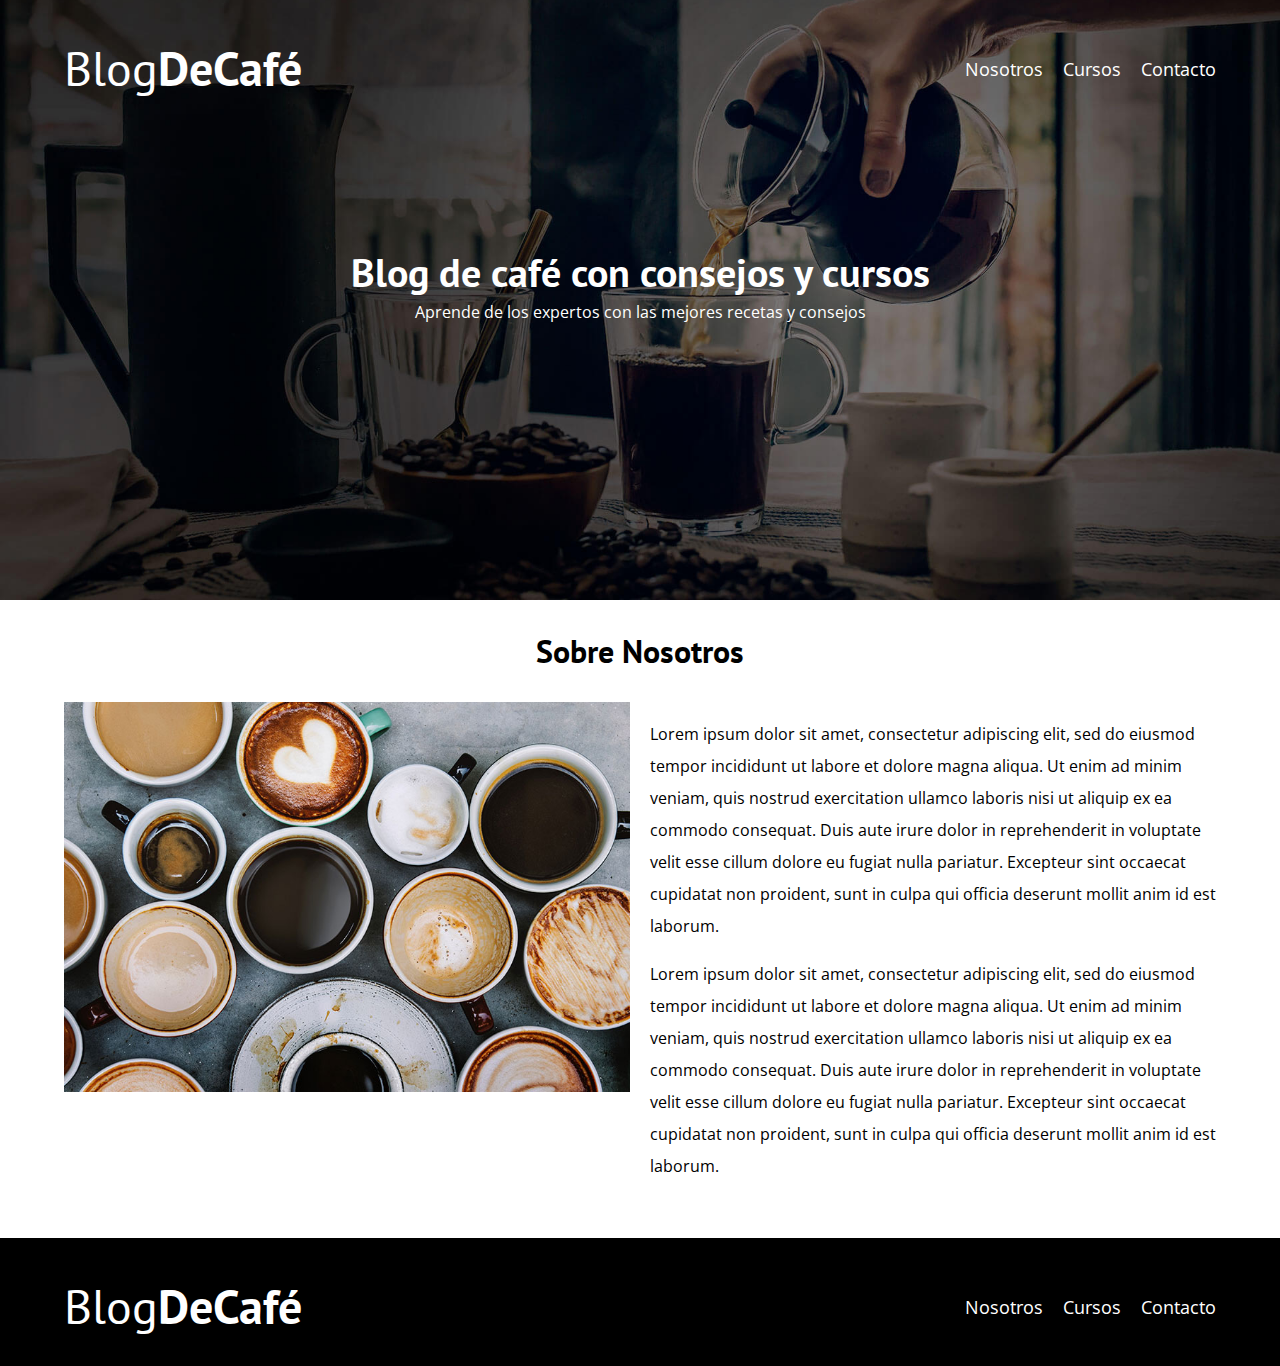
<file: nosotros.html>
<!DOCTYPE html>
<html lang="en">
<head>
    <meta charset="UTF-8">
    <meta name="viewport" content="width=device-width, initial-scale=1.0">
    <title>Nosotros</title>
    <link rel="preconnect" href="https://fonts.googleapis.com">
    <link rel="preconnect" href="https://fonts.gstatic.com" crossorigin>
    <link href="https://fonts.googleapis.com/css2?family=Open+Sans:ital,wdth@0,75..100;1,75..100&family=PT+Sans:wght@400;700&display=swap" rel="stylesheet">
    <link rel="stylesheet" href="css/normalize.css">
    <link rel="stylesheet" href="css/styles.css">
</head>
<body>
    <header class="header">
        <div class="contenedor">
            <div class="barra">
                <a class="logo" href="index.html">
                    <h1 class="logo__nombre no-margin centrar-texto">Blog<span class="logo__bold">DeCafé</span></h1>
                </a>
                <nav class="navegacion">
                    <a href="nosotros.html" class="navegacion__enlace">Nosotros</a>
                    <a href="cursos.html" class="navegacion__enlace">Cursos</a>
                    <a href="contacto.html" class="navegacion__enlace">Contacto</a>
                </nav>
            </div>
        </div>
        <div class="header__texto">
            <h2 class="no-margin centrar-texto">Blog de café con consejos y cursos</h2>
            <p class="no-margin centrar-texto">Aprende de los expertos con las mejores recetas y consejos</p>
        </div>
    </header>

    <main class="contenedor">
        <h3 class="centrar-texto">Sobre Nosotros</h3>
        
        <div class="sobre-nosotros">
            <div class="sobre-nosotros__imagen">
                <img src="img/nosotros.jpg" alt="nosotros">
            </div>
            
            <div class="sobre-nosotros__texto">
                <p>Lorem ipsum dolor sit amet, consectetur adipiscing elit, sed do eiusmod tempor incididunt ut labore et dolore magna aliqua. Ut enim ad minim veniam, quis nostrud exercitation ullamco laboris nisi ut aliquip ex ea commodo consequat. Duis aute irure dolor in reprehenderit in voluptate velit esse cillum dolore eu fugiat nulla pariatur. Excepteur sint occaecat cupidatat non proident, sunt in culpa qui officia deserunt mollit anim id est laborum.</p>          
                <p>Lorem ipsum dolor sit amet, consectetur adipiscing elit, sed do eiusmod tempor incididunt ut labore et dolore magna aliqua. Ut enim ad minim veniam, quis nostrud exercitation ullamco laboris nisi ut aliquip ex ea commodo consequat. Duis aute irure dolor in reprehenderit in voluptate velit esse cillum dolore eu fugiat nulla pariatur. Excepteur sint occaecat cupidatat non proident, sunt in culpa qui officia deserunt mollit anim id est laborum.</p>          
            </div>

        </div>
    </main>

<footer class="footer">
    <div class="contenedor">
        <div class="barra">
            <a class="logo" href="index.html">
                <h1 class="logo__nombre no-margin centrar-texto">Blog<span class="logo__bold">DeCafé</span></h1>
            </a>
            <nav class="navegacion">
                <a href="nosotros.html" class="navegacion__enlace">Nosotros</a>
                <a href="cursos.html" class="navegacion__enlace">Cursos</a>
                <a href="contacto.html.html" class="navegacion__enlace">Contacto</a>
            </nav>
        </div>
    </div>
    
</footer>
</body>
</html>
</file>
<file: css/styles.css>
:root{
    --fuenteHeading: 'PT Sans', sans-serif;
    --fuenteParrafos: 'Open Sans', sans-serif;

    --primario: #784D3C;
    --blanco: #ffffff;
    --negro: #000000;
    --gris: #e1e1e1;
}

html{
    box-sizing: border-box;
    font-size: 62.5%;
}

*, *:before, *:after {
    box-sizing: inherit;
}

body{
    font-family: var(--fuenteParrafos);
    font-size: 1.6rem;
    line-height: 2;
}

.contenedor{
    max-width: 120rem;
    width: 90%;
    margin: 0 auto;
}

a{
    text-decoration: none;
}

h1, h2, h3, h4{
    font-family: var(--fuenteHeading);
    line-height: 1.2;
}

h1{
    font-size: 4.8rem;
}

h2{
    font-size: 4rem;
}

h3{
    font-size: 3.2rem;
}

h4{
    font-size: 2.8rem;
}

img{
    max-width: 100%;
}

.no-margin{
    margin: 0;
}

.no-padding{
    padding: 0;
}

.centrar-texto{
    text-align: center;
}

.header{
    background-image: url(../img/banner.jpg);
    height: 60rem;
    background-size: cover;
    background-repeat: no-repeat;
    background-position: center center;
}

.header__texto{
    color: var(--blanco);
    margin-top: 5rem;
}

.barra{
    padding-top: 4rem;
}

@media (min-width: 768px) {
    .barra{
    display: flex;
    justify-content: space-between;
    align-items: center;
    }
}

@media (min-width: 768px) {
    .header__texto{
        margin-top: 15rem;
    }
}

.logo{
    color: var(--blanco);
}

.logo__nombre{
    font-weight: 400;
}

.logo__bold{
    font-weight: 700;
}

.navegacion{
    padding-top: 2rem;
}

@media (min-width: 768px) {
    .navegacion{
        display: flex;
        gap: 2rem;
        font-size: 1.8rem;
        color: var(--blanco);
        padding-top: 0;
    }
}

.navegacion__enlace{
    display: block;
    text-align: center;
    font-size: 1.8rem;
    color: var(--blanco);
}

@media (min-width: 768px) {
    .contenido-principal{
        display: grid;
        grid-template-columns: 2fr 1fr;
        gap: 4rem;
    }
}

.entrada{
    border-bottom: 1px solid var(--gris);
    margin-bottom: 2rem;
}

.entrada:last-of-type{
    border-bottom: 0;
    margin-bottom: 0;
}

.boton{
    display: block;
    font-family: var(--fuenteHeading);
    color: var(--blanco);    
    text-align: center;
    padding: 1rem 3rem;
    font-size: 1.8rem;
    text-transform: uppercase;
    font-weight: 700;
    margin-bottom: 2rem;
    border: none;

}

@media (min-width: 768px) {
    .boton {
        display: inline-block;
        margin-bottom: 2rem;
    }
}

.boton:hover{
    cursor: pointer;
}

.boton--primario{
    background-color: var(--negro);
}

.boton--secundario{
    background-color: var(--primario);
}

.cursos{
    list-style: none;
}

.widget-curso{
    border-bottom: 1px solid var(--gris);
    margin-bottom: 2rem;
}

.widget-curso:last-of-type{
    border-bottom: 0;
    margin-bottom: 0;
}

.widget-curso__label{
    font-family: var(--fuenteHeading);
    font-weight: 700;
}

.widget-curso__info{
    font-weight: normal;
}

.widget-curso__label, .widget-curso__info{
    font-size: 2rem;
}

.footer{
    background-color: var(--negro);
    padding-bottom: 3rem;
    margin-top: 4rem;
}


@media (min-width: 768px) {

    /* FLEXBOX 
    
    .sobre-nosotros{
        display: flex;
        gap: 2rem;
    }   

    .sobre-nosotros__imagen, .sobre-nosotros__texto{
        flex-basis: 50%;
    }
    */

    /* GRID */
    
    .sobre-nosotros{
        display: grid;
        grid-template-columns: 1fr 1fr;
        gap: 2rem;
    }
}

.curso{
    padding: 3rem 0;
    border-bottom: 1px solid var(--gris); 
}

@media (min-width: 768px) {
    .curso{
        display: grid;
        grid-template-columns: 1fr 2fr;
        gap: 2rem;
    }
    
}

.curso:last-of-type{
    border: none;
}

.curso__label{
    font-family: var(--fuenteHeading);
    font-weight: 700;
}

.curso__info{
    font-weight: normal;
}

.curso__label, .curso__info{
    font-size: 2rem;
}

.entrada1{
    display: grid;
    grid-template-rows: 1fr 1fr;
    gap: 2rem;
}

.entrada2{
    display: grid;
    grid-template-rows: 1fr 1fr;
    gap: 2rem;
}

.entrada3{
    display: grid;
    grid-template-rows: 1fr 1fr;
    gap: 2rem;
}

.contacto-bg{
    background-image: url(../img/contacto.jpg);
    height: 40rem;
    background-size: cover;
    background-repeat: no-repeat;
}

.formulario{
    background-color: var(--blanco);
    margin: -5rem auto 0 auto;
    width: 95%;
    padding: 5rem;
}

.campo{
    display: flex;
    margin-bottom: 2rem;
}

.campo__label{
    flex: 0 0 9rem;
    text-align: right;
    padding-right: 2rem;
}

.campo__field{
    flex: 1;
    border: 1px solid var(--gris);
}

.campo__field--textarea{
    flex: 1;
    border: 1px solid var(--gris);
    height: 20rem;
}
</file>
